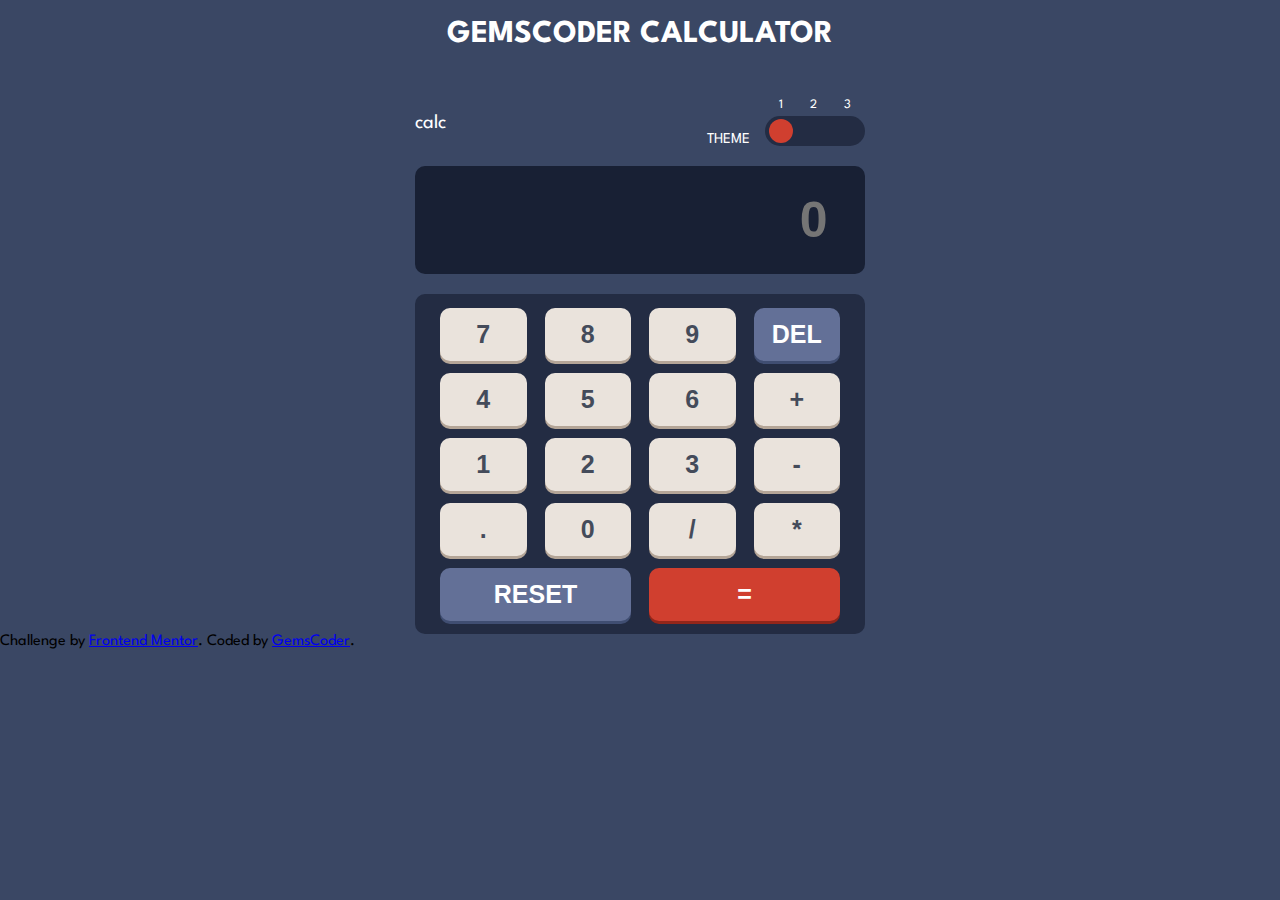
<file: calculator-app-main/index.html>
<!DOCTYPE html>
<html lang="en">
  <head>
    <meta charset="UTF-8">
    <meta http-equiv="X-UA-Compatible" content="IE=edge">
    <meta name="viewport" content="width=device-width, initial-scale=1.0">
    <title>Frontend Mentor | Calculator app</title>
    <link rel="shortcut icon" href="../calculator-app-main/images/favicon-32x32.png" type="image/x-icon">
    <link rel="stylesheet" href="style.css">
  </head>
  <body>
    <header>
        <h1>GEMSCODER CALCULATOR</h1>
    </header>
    <main>
        <div class="calculator">
            <div class="header">
                <p>calc</p>
                <div class="inner-header">
                    <p>THEME</p>
                    <div class="button-div">
                        <div class="number">
                            <label for="one">1</label>
                            <label for="two">2</label>
                            <label for="three">3</label>
                        </div>
                        <div class="toggler">
                            <input class="button" type="radio" name="toggle" value="blue"  id="one" />
                            <input class="button" type="radio" name="toggle" value="white" id="two" />
                            <input class="button" type="radio" name="toggle" value="violet" id="three" />
                            <div class="ball"></div>
                          </div>
                    </div>
                </div>
            </div>
            <input type="text" id="display" disabled placeholder="0">
            <div class="keys">
                <button class="btn--number"  onclick="appendValue(7)">7</button>
                <button class="btn--number"  onclick="appendValue(8)">8</button>
                <button class="btn--number"  onclick="appendValue(9)">9</button>
                <button id="delete" class="span1" onclick="backSpace()">DEL</button>
                <button class="btn--number" onclick="appendValue(4)">4</button>
                <button class="btn--number" onclick="appendValue(5)">5</button>
                <button class="btn--number" onclick="appendValue(6)">6</button>
                <button class="key--operator" onclick="appendValue('+')">+</button>
                <button class="btn--number" onclick="appendValue(1)">1</button>
                <button class="btn--number" onclick="appendValue(2)">2</button>
                <button class="btn--number" onclick="appendValue(3)">3</button>
                <button class="key--operator" onclick="appendValue('-')">-</button>
                <button id="decimal" onclick="appendValue('.')">.</button>
                <button class="btn--number" onclick="appendValue(0)">0</button>
                <button class="key--operator" onclick = "appendValue('/')">/</button>
                <button class="key--operator" onclick="appendValue('*')">*</button>
                <button id="reset" class="span2" onclick="clearScreen()">RESET</button>
                <button class="key--operator" id="key--equal" onclick="calculate()">=</button>
            </div>
        </div>
    </main>
    
        
        <footer>
            Challenge by <a href="https://www.frontendmentor.io?ref=challenge" target="_blank">Frontend Mentor</a>. 
        Coded by <a href="https://www.frontendmentor.io/profile/Gems-coder">GemsCoder</a>.
        </footer>
    
   
    <script src="./app.js"></script>
    
  </body>
</html>
</file>
<file: calculator-app-main/style.css>
@import url("https://fonts.googleapis.com/css2?family=League+Spartan:wght@700&display=swap");
:root {
  --main-background: hsl(222, 26%, 31%);
  --keypad-background: hsl(223, 31%, 20%);
  --toggle-background: hsl(223, 31%, 20%);
  --screen-background: hsl(224, 36%, 15%);
  --button-background: hsl(30, 25%, 89%);
  --button-shadow: hsl(28, 16%, 65%);
  --equality-key: hsl(6, 63%, 50%);
  --hover-toggle: hsl(6, 63%, 50%);
  --equality-shadow: hsl(6, 70%, 34%);
  --reset-key: hsl(225, 21%, 49%);
  --reset-shadow: hsl(224, 28%, 35%);
  --text-color1: hsl(221, 14%, 31%);
  --text-color2: hsl(0, 0%, 100%);
  --white: hsl(0, 0%, 100%);
}

[data-theme="white"] {
  --main-background: hsl(0, 0%, 90%);
  --keypad-background: hsl(0, 5%, 81%);
  --toggle-background: hsl(0, 5%, 81%);
  --screen-background: hsl(0, 0%, 93%);
  --button-background: hsl(45, 7%, 89%);
  --button-shadow: hsl(35, 11%, 61%);
  --reset-key: hsl(185, 42%, 37%);
  --hover-toggle: hsl(25, 98%, 40%);
  --reset-shadow: hsl(185, 58%, 25%);
  --equality-key: hsl(25, 98%, 40%);
  --equality-shadow: hsl(25, 99%, 27%);
  --text-color1: hsl(60, 10%, 19%);
  --text-color2: hsl(60, 10%, 19%);
  --white: hsl(0, 0%, 100%);
}

[data-theme="violet"] {
  --main-background: hsl(268, 75%, 9%);
  --keypad-background: hsl(268, 71%, 12%);
  --toggle-background: hsl(268, 71%, 12%);
  --screen-background: hsl(268, 71%, 12%);
  --button-background: hsl(281, 89%, 26%);
  --button-shadow: hsl(285, 91%, 52%);
  --equality-key: hsl(176, 100%, 44%);
  --hover-toggle: hsl(176, 100%, 44%);
  --equality-shadow: hsl(177, 92%, 70%);
  --reset-key: hsl(268, 47%, 21%);
  --reset-shadow: hsl(290, 70%, 36%);
  --text-color1: hsl(52, 100%, 62%);
  --text-color2: hsl(52, 100%, 62%);
  --equality-text: hsl(198, 20%, 13%);
  --white: hsl(0, 0%, 100%);
}

* {
  padding: 0;
  margin: 0;
  box-sizing: border-box;
}

body {
  background-color: var(--main-background);
  font-family: "League Spartan", sans-serif;
}

header {
  display: flex;
  justify-content: center;
  align-items: center;
}

h1 {
  color: var(--text-color2);
  margin: 20px 0 50px;
}

.calculator {
  width: 450px;
  margin: auto;
}
.header {
  display: flex;
  justify-content: space-between;
  color: var(--text-color2);
  margin-bottom: 20px;
  font-size: 20px;
  align-items: center;
}

.inner-header {
  display: flex;
  gap: 15px;
  align-items: end;
  font-size: 15px;
}
.number {
  display: flex;
  justify-content: space-around;
  margin-bottom: 5px;
  font-size: 13px;
}

.toggler {
  height: 30px;
  width: 100px;
  display: flex;
  justify-content: space-between;
  align-items: center;
  /* flex-direction: column; */
  background-color: var(--toggle-background);
  border-radius: 50px;
  padding: 5px;
  position: relative;
  cursor: pointer;
}

.button {
  opacity: 0;
}

.button:hover {
  cursor: pointer;
}
.ball{
  background: var(--hover-toggle);;
  height: 24px;
  width: 24px;
  border-radius: 50%;
  position: absolute;
  left: 4px;
  top: 3px;
  transition: all .5s ease;
}

/* input[type="radio"]:checked::before {
  transform: scale(1);
  -webkit-transform: scale(1);
  -moz-transform: scale(1);
  -ms-transform: scale(1);
  -o-transform: scale(1);
} */
#display {
  background-color: var(--screen-background);
  color: var(--text-color2);
  font-size: 50px;
  font-weight: 700;
  padding: 0.5em 0.75em;
  text-align: right;
  margin-bottom: 20px;
  border-radius: 10px;
  border: none;
  width: 450px;
}
.keys {
  background-color: var(--keypad-background);
  display: grid;
  row-gap: 35px;
  column-gap: 18px;
  align-items: center;
  /* justify-content: space-around; */
  /* justify-items: center; */
  grid-template-columns: repeat(4, 2fr);
  grid-template-rows: repeat(5, 30px);
  padding: 25px;
  border-radius: 10px;
}

button {
  padding: 12px 8px;
  border-radius: 10px;
  font-size: 25px;
  font-weight: 700;
  color: var(--text-color1);
  background-color: var(--button-background);
  border: none;
  box-shadow: 0 3px var(--button-shadow);
  cursor: pointer;
}

button:hover {
  background-color: var(--white);
}

.span1,
.span2 {
  background-color: var(--reset-key);
  box-shadow: 0 3px var(--reset-shadow);
  color: var(--white);
}

.span1:hover,
.span2:hover {
  background-color: var(--reset-shadow);
}

.span2 {
  grid-column: 1 /3;
}

#key--equal {
  grid-column: 3 / 5;
  background-color: var(--equality-key);
  box-shadow: 0 3px var(--equality-shadow);
  color: var(--white);
}

.key--equal:hover {
  background-color: var(--hover-toggle);
}

.attribution {
  font-size: 11px;
  text-align: center;
  margin-top: 20px;
  padding: 10px;
}
.attribution a {
  color: hsl(228, 45%, 44%);
}

@media screen and (max-width: 200px) {
  header {
    text-align: center;
    font-size: x-small;
  }

  .calculator {
    width: 100%;
    height: 400px;
    /* padding: 0; */
    margin: 0;
    /* padding: 20px; */
  }

  .header {
    margin-bottom: 20px;
    font-size: 10px;
  }

  .inner-header {
    gap: 10px;
    font-size: 10px;
  }
  .number {
    font-size: 10px;
  }

  .toggler {
    height: 20px;
    width: 50px;
  }

  input {
    height: 10px;
    width: 10px;
  }

.ball{
  height: 15px;
  width: 15px;
}

  #display {
    font-size: 20px;
    width: 100%;
  }
  .keys {
    row-gap: 10px;
    column-gap: 5px;
    align-items: center;
    justify-content: space-around;
  }

  button {
    padding: 5px 5px;
    border-radius: 5px;
    font-size: 10px;
  }

  .attribution {
    margin-top: 5px;
  }
}

@media screen and (max-width: 500px) {
  header {
    text-align: center;
    margin-bottom: 2px;
  }

  .calculator {
    width: 100%;
    padding: 0 20px;
    margin-bottom: 5px;
    height: 600px;
  }

  #display{
    width: 100%;
  }
}
</file>
